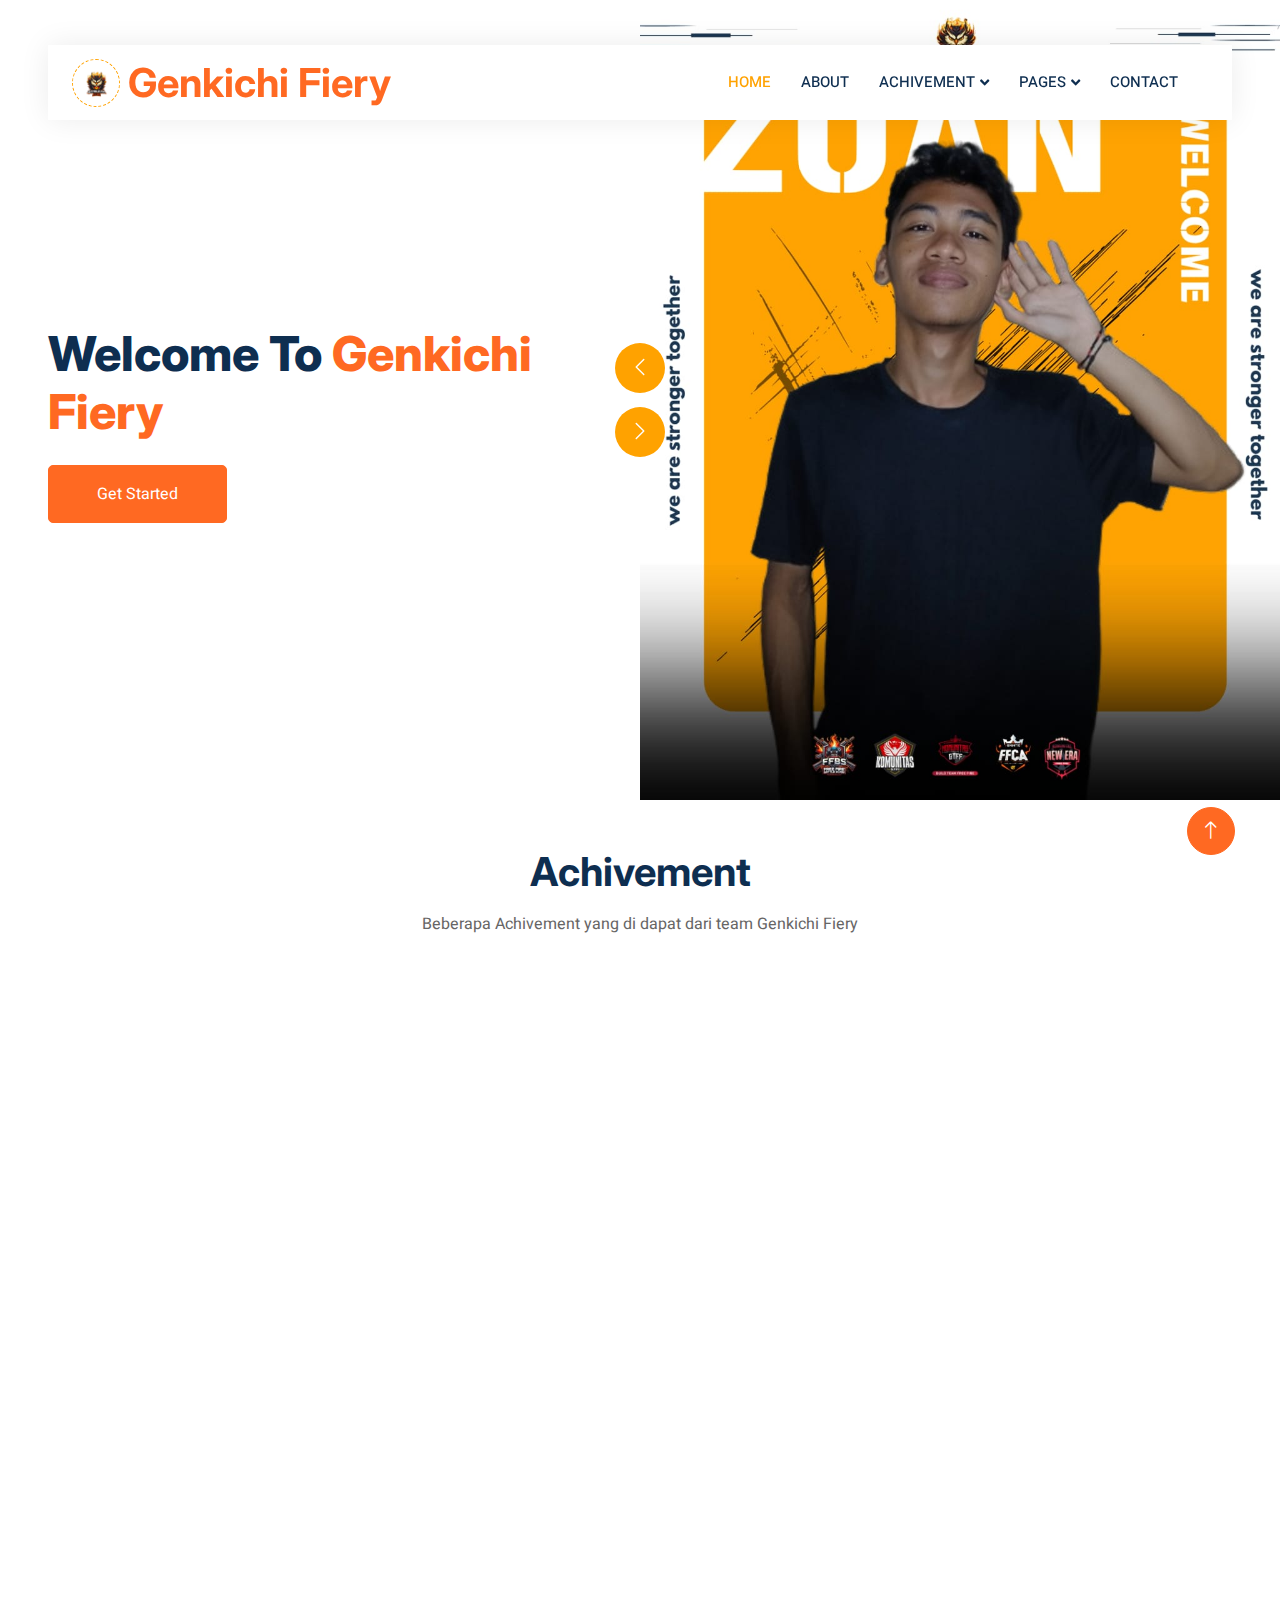
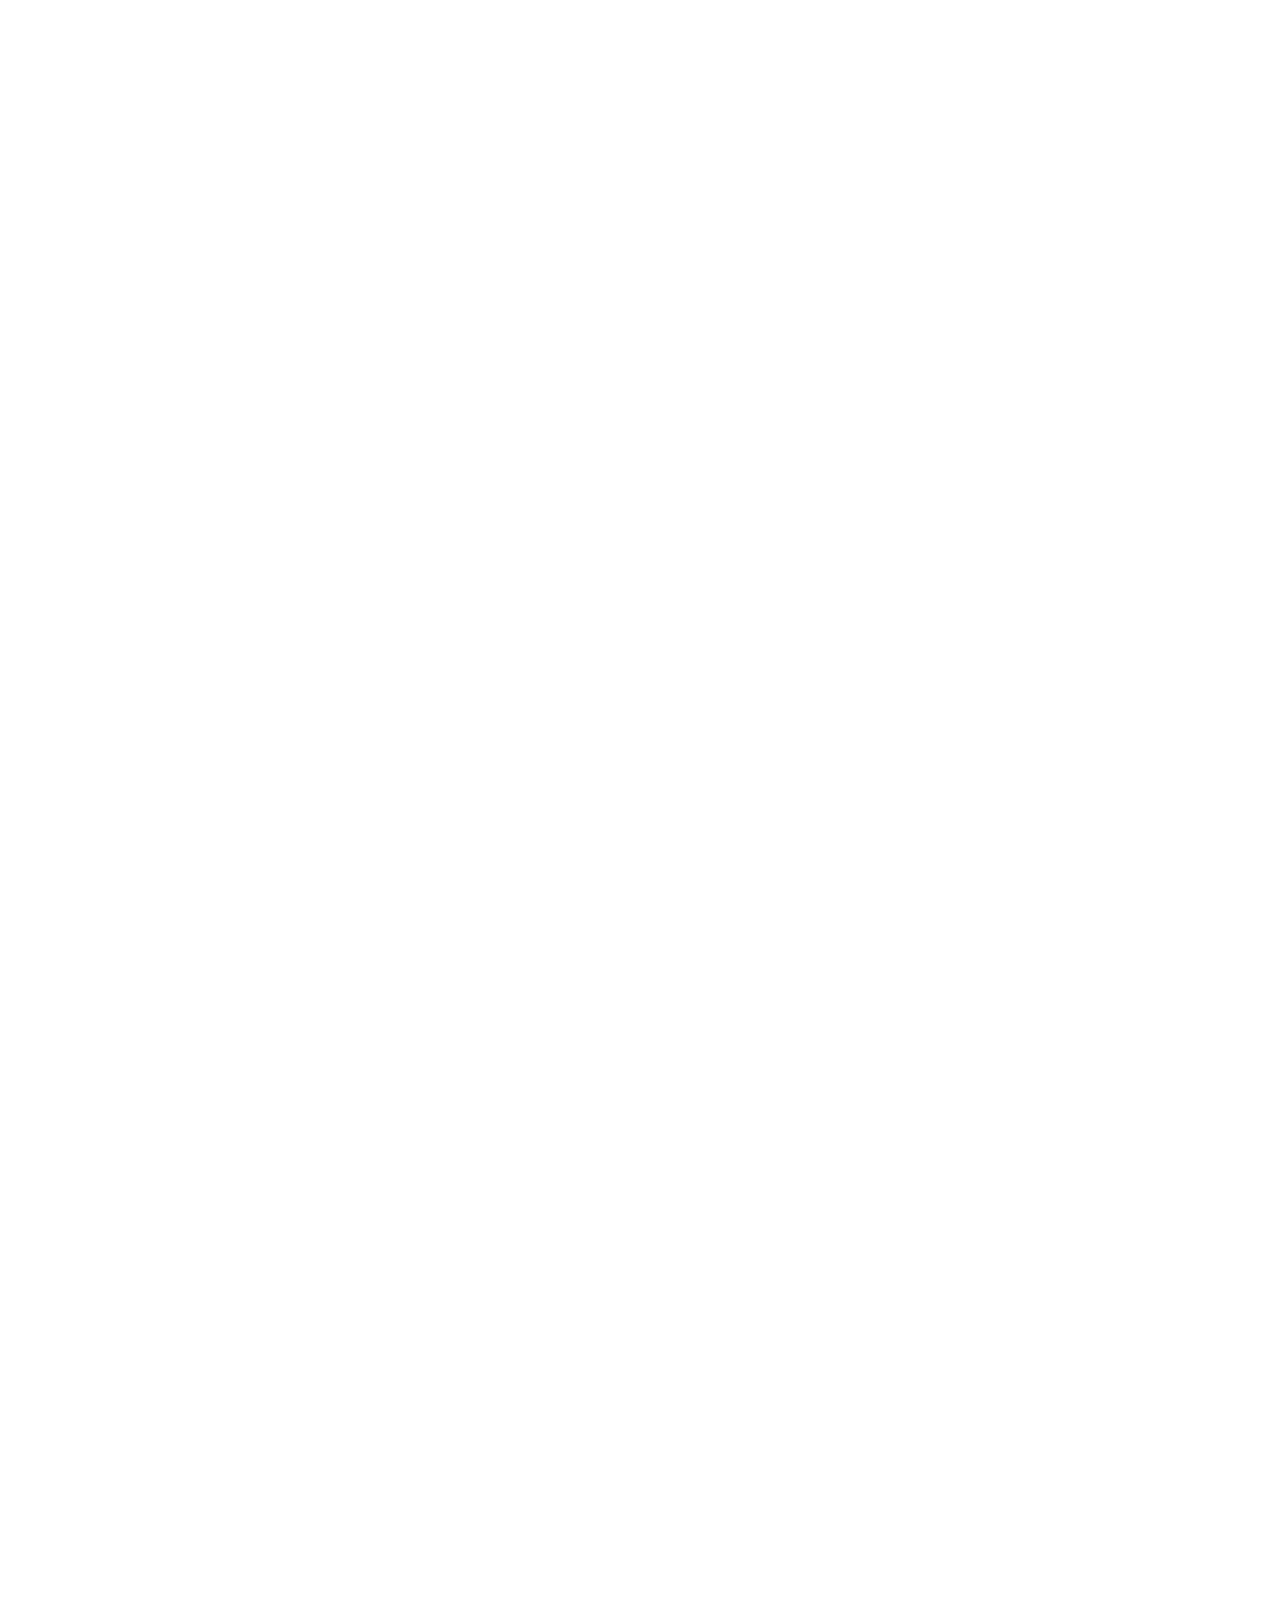
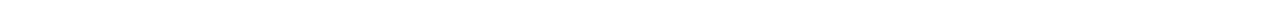
<file: index.html>
<!DOCTYPE html>
<html lang="en">

<head>
    <meta charset="utf-8">
    <title>Genkichi Fiery</title>
    <meta content="width=device-width, initial-scale=1.0" name="viewport">
    <meta content="" name="keywords">
    <meta content="" name="description">

    <!-- Favicon -->
    <link href="img/logo team.png" rel="icon">

    <!-- Google Web Fonts -->
    <link rel="preconnect" href="https://fonts.googleapis.com">
    <link rel="preconnect" href="https://fonts.gstatic.com" crossorigin>
    <link href="https://fonts.googleapis.com/css2?family=Heebo:wght@400;500;600&family=Inter:wght@700;800&display=swap" rel="stylesheet">
    
    <!-- Icon Font Stylesheet -->
    <link href="https://cdnjs.cloudflare.com/ajax/libs/font-awesome/5.10.0/css/all.min.css" rel="stylesheet">
    <link href="https://cdn.jsdelivr.net/npm/bootstrap-icons@1.4.1/font/bootstrap-icons.css" rel="stylesheet">

    <!-- Libraries Stylesheet -->
    <link href="lib/animate/animate.min.css" rel="stylesheet">
    <link href="lib/owlcarousel/assets/owl.carousel.min.css" rel="stylesheet">

    <!-- Customized Bootstrap Stylesheet -->
    <link href="css/bootstrap.min.css" rel="stylesheet">

    <!-- Template Stylesheet -->
    <link href="css/style.css" rel="stylesheet">
</head>

<body>
    <div class="container-xxl bg-white p-0">
        <!-- Spinner Start -->
        <div id="spinner" class="show bg-white position-fixed translate-middle w-100 vh-100 top-50 start-50 d-flex align-items-center justify-content-center">
            <div class="spinner-border text-secondary" style="width: 3rem; height: 3rem;" role="status">
                <span class="sr-only">Loading...</span>
            </div>
        </div>
        <!-- Spinner End -->


        <!-- Navbar Start -->
        <div class="container-fluid nav-bar bg-transparent">
            <nav class="navbar navbar-expand-lg bg-white navbar-light py-0 px-4">
                <a href="index.html" class="navbar-brand d-flex align-items-center text-center">
                    <div class="icon p-2 me-2">
                        <img class="img-fluid" src="img/logo team.png" alt="Icon" style="width: 30px; height: 30px;">
                    </div>
                    <h1 class="m-0 text-secondary">Genkichi Fiery</h1>
                </a>
                <button type="button" class="navbar-toggler" data-bs-toggle="collapse" data-bs-target="#navbarCollapse">
                    <span class="navbar-toggler-icon"></span>
                </button>
                <div class="collapse navbar-collapse" id="navbarCollapse">
                    <div class="navbar-nav ms-auto">
                        <a href="index.html" class="nav-item nav-link active">Home</a>
                        <a href="about.html" class="nav-item nav-link">About</a>
                        <div class="nav-item dropdown">
                            <a href="#" class="nav-link dropdown-toggle" data-bs-toggle="dropdown">Achivement</a>
                            <div class="dropdown-menu rounded-0 m-0">
                                <a href="fast-tour.html" class="dropdown-item">Fast Tour</a>
                                <a href="berfase.html" class="dropdown-item">One day/Berfase</a>
                                <a href="league.html" class="dropdown-item">League</a>
                                <a href="league.html" class="dropdown-item">Scrim</a>
                            </div>
                        </div>
                        <div class="nav-item dropdown">
                            <a href="#" class="nav-link dropdown-toggle" data-bs-toggle="dropdown">Pages</a>
                            <div class="dropdown-menu rounded-0 m-0">
                                <a href="testimonial.html" class="dropdown-item">Testimonial</a>
                                <a href="404.html" class="dropdown-item">404 Error</a>
                            </div>
                        </div>
                        <a href="contact.html" class="nav-item nav-link">Contact</a>
                    </div>
                </div>
            </nav>
        </div>
        <!-- Navbar End -->


        <!-- Header Start -->
        <div class="container-fluid header bg-white p-0">
            <div class="row g-0 align-items-center flex-column-reverse flex-md-row">
                <div class="col-md-6 p-5 mt-lg-5">
                    <h1 class="display-5 animated fadeIn mb-4">Welcome To <span class="text-secondary">Genkichi Fiery</span></h1>
                    <a href="https://www.instagram.com/genkichi_fiery/" class="btn btn-secondary py-3 px-5 me-3 animated fadeIn">Get Started</a>
                </div>
                <div class="col-md-6 animated fadeIn">
                    <div class="owl-carousel header-carousel">
                        <div class="owl-carousel-item">
                            <img class="img-fluid" src="img/Zuan.jpg" alt="">
                        </div>
                        <div class="owl-carousel-item">
                            <img class="img-fluid" src="img/Celia.jpg" alt="">
                        </div>
                        <div class="owl-carousel-item">
                            <img class="img-fluid" src="img/Zann.jpg" alt="">
                        </div>
                        <div class="owl-carousel-item">
                            <img class="img-fluid" src="img/Aeris.jpg" alt="">
                        </div>
                    </div>
                </div>
            </div>
        </div>
        <!-- Header End -->


        <!-- Category Start -->
        <div class="container-xxl py-5">
            <div class="container">
                <div class="text-center mx-auto mb-5 wow fadeInUp" data-wow-delay="0.1s" style="max-width: 600px;">
                    <h1 class="mb-3">Achivement</h1>
                    <p>Beberapa Achivement yang di dapat dari team Genkichi Fiery</p>
                </div>
                <div class="row g-3">
                    <div class="col-lg-3 col-sm-6 wow fadeInUp" data-wow-delay="0.1s">
                        <a class="cat-item d-block bg-light text-center rounded p-3" href="fast-tour.html">
                            <div class="rounded p-4">
                                <div class="icon mb-3">
                                    <img class="img-fluid" src="img/FT.png" alt="Icon">
                                </div>
                                <h6>Fast Tournament</h6>
                                <span> - Achivement</span>
                            </div>
                        </a>
                    </div>
                    <div class="col-lg-3 col-sm-6 wow fadeInUp" data-wow-delay="0.3s">
                        <a class="cat-item d-block bg-light text-center rounded p-3" href="berfase.html">
                            <div class="rounded p-4">
                                <div class="icon mb-3">
                                    <img class="img-fluid" src="img/berfase.png" alt="Icon">
                                </div>
                                <h6>Tournament Berfase</h6>
                                <span>- Achivement</span>
                            </div>
                        </a>
                    </div>
                    <div class="col-lg-3 col-sm-6 wow fadeInUp" data-wow-delay="0.5s">
                        <a class="cat-item d-block bg-light text-center rounded p-3" href="league.html">
                            <div class="rounded p-4">
                                <div class="icon mb-3">
                                    <img class="img-fluid" src="img/league.png" alt="Icon">
                                </div>
                                <h6>Tournament League</h6>
                                <span>- Achivement</span>
                            </div>
                        </a>
                    </div>
                    <div class="col-lg-3 col-sm-6 wow fadeInUp" data-wow-delay="0.7s">
                        <a class="cat-item d-block bg-light text-center rounded p-3" href="scrim.html">
                            <div class="rounded p-4">
                                <div class="icon mb-3">
                                    <img class="img-fluid" src="img/scrim.png" alt="Icon">
                                </div>
                                <h6>Scrim</h6>
                                <span>- Achivement</span>
                            </div>
                        </a>
                    </div>
        <!-- Category End -->


        <!-- About Start -->
        <div class="container-xxl py-5">
            <div class="container">
                <div class="row g-5 align-items-center">
                    <div class="col-lg-6 wow fadeIn" data-wow-delay="0.1s">
                        <div class="about-img position-relative overflow-hidden p-5 pe-0">
                            <img class="img-fluid w-100" src="img/logo team.png">
                        </div>
                    </div>
                    <div class="col-lg-6 wow fadeIn" data-wow-delay="0.5s">
                        <h1 class="mb-4">Apa itu fiery</h1>
                        <p class="mb-4">"Fiery" bisa memiliki beberapa makna yang kuat dan menarik:</p>
                        <p><i class="fa fa-check text-secondary me-3"></i>Semangat Membara 🔥 – Melambangkan gairah, dedikasi, dan motivasi tinggi dalam bertanding.</p>
                        <p><i class="fa fa-check text-secondary me-3"></i>Permainan Agresif ⚔️ – Menunjukkan gaya bermain yang agresif, cepat, dan penuh tekanan terhadap lawan.</p>
                        <p><i class="fa fa-check text-secondary me-3"></i>Energi dan Kekuatan ⚡ – Mewakili tim yang selalu penuh energi, tidak mudah menyerah, dan siap menghadapi tantangan.</p>
                        <p><i class="fa fa-check text-secondary me-3"></i>Karakter Berani dan Dominan 🏆 – Menggambarkan keberanian serta dominasi dalam kompetisi.</p>
                        <a class="btn btn-secondary py-3 px-5 mt-3" href="about.html">Read More</a>
                    </div>
                </div>
            </div>
        </div>
        <!-- About End -->

        
        <!-- Call to Action Start
        <div class="container-xxl py-5">
            <div class="container">
                <div class="bg-light rounded p-3">
                    <div class="bg-white rounded p-4" style="border: 1px dashed rgb(255, 162, 0,)">
                        <div class="row g-5 align-items-center">
                            <div class="col-lg-6 wow fadeIn" data-wow-delay="0.1s">
                                <img class="img-fluid rounded w-100" src="img/profil.png" alt="">
                            </div>
                            <div class="col-lg-6 wow fadeIn" data-wow-delay="0.5s">
                                <div class="mb-4">
                                    <h1 class="mb-3">Manager of Team Genkichi Fiery</h1>
                                    <p>Merupakan manager dari team genkici fiery yang telah lama berada di team in. Jika ada hal yang perlu di bicarakan bisa hubungi nomer dibawah ini.</p>
                                </div>
                                <a href="https://wa.me/+6282339533192" class="btn btn-secondary py-3 px-4 me-2"><i class="fa fa-phone-alt me-2"></i>Make A Call</a>
                                <a href="braveluminaries@gmail.com" class="btn btn-dark py-3 px-4"><i class="fa fa-envelope me-2"></i>Mail</a>
                            </div>
                        </div>
                    </div>
                </div>
            </div>
        </div>
         Call to Action End -->


        <!-- Rooster Start -->
        <div class="container-xxl py-5">
            <div class="container">
                <div class="text-center mx-auto mb-5 wow fadeInUp" data-wow-delay="0.1s" style="max-width: 600px;">
                    <h1 class="mb-3">Rooster Genkichi Fiery</h1>
                    <p>Inilah rooster atau pemain dari team divisi free fire.</p>
                </div>
                <div class="row g-4">
                    <div class="col-lg-3 col-md-6 wow fadeInUp" data-wow-delay="0.1s">
                        <div class="team-item rounded overflow-hidden">
                            <div class="position-relative">
                                <img class="img-fluid" src="img/zuan.png" alt="">
                                <div class="position-absolute start-50 top-100 translate-middle d-flex align-items-center">
                                    <a class="btn btn-square mx-1" href=""><i class="fab fa-facebook-f"></i></a>
                                    <a class="btn btn-square mx-1" href=""><i class="fab fa-twitter"></i></a>
                                    <a class="btn btn-square mx-1" href="https://www.instagram.com/bimape_/"><i class="fa fa-instagram"></i></a>
                                </div>
                            </div>
                            <div class="text-center p-4 mt-3">
                                <h5 class="fw-bold mb-0">Bima</h5>
                                <small>GEN.Zuan</small>
                            </div>
                        </div>
                    </div>
                    <div class="col-lg-3 col-md-6 wow fadeInUp" data-wow-delay="0.3s">
                        <div class="team-item rounded overflow-hidden">
                            <div class="position-relative">
                                <img class="img-fluid" src="img/celia.png" alt="">
                                <div class="position-absolute start-50 top-100 translate-middle d-flex align-items-center">
                                    <a class="btn btn-square mx-1" href=""><i class="fab fa-facebook-f"></i></a>
                                    <a class="btn btn-square mx-1" href=""><i class="fab fa-twitter"></i></a>
                                    <a class="btn btn-square mx-1" href="https://www.instagram.com/33liazsq/"><i class="fab fa-instagram"></i></a>
                                </div>
                            </div>
                            <div class="text-center p-4 mt-3">
                                <h5 class="fw-bold mb-0">Lia</h5>
                                <small>GEN.Celia</small>
                            </div>
                        </div>
                    </div>
                    <div class="col-lg-3 col-md-6 wow fadeInUp" data-wow-delay="0.5s">
                        <div class="team-item rounded overflow-hidden">
                            <div class="position-relative">
                                <img class="img-fluid" src="img/aeris.png" alt="">
                                <div class="position-absolute start-50 top-100 translate-middle d-flex align-items-center">
                                    <a class="btn btn-square mx-1" href=""><i class="fab fa-facebook-f"></i></a>
                                    <a class="btn btn-square mx-1" href=""><i class="fab fa-twitter"></i></a>
                                    <a class="btn btn-square mx-1" href="https://www.instagram.com/ciaammyy/"><i class="fab fa-instagram"></i></a>
                                </div>
                            </div>
                            <div class="text-center p-4 mt-3">
                                <h5 class="fw-bold mb-0">Keysha</h5>
                                <small>GEN.Aeris</small>
                            </div>
                        </div>
                    </div>
                    <div class="col-lg-3 col-md-6 wow fadeInUp" data-wow-delay="0.7s">
                        <div class="team-item rounded overflow-hidden">
                            <div class="position-relative">
                                <img class="img-fluid" src="img/zann1.png" alt="">
                                <div class="position-absolute start-50 top-100 translate-middle d-flex align-items-center">
                                    <a class="btn btn-square mx-1" href=""><i class="fab fa-facebook-f"></i></a>
                                    <a class="btn btn-square mx-1" href=""><i class="fab fa-twitter"></i></a>
                                    <a class="btn btn-square mx-1" href="https://www.instagram.com/mhmmdyzan/"><i class="fab fa-instagram"></i></a>
                                </div>
                            </div>
                            <div class="text-center p-4 mt-3">
                                <h5 class="fw-bold mb-0">Zann</h5>
                                <small>GEN.Zann</small>
                            </div>
                        </div>
                    </div>
                </div>
            </div>
        </div>
        <!-- Team End -->


    <!-- Komentar
        <div class="container-xxl py-5">
            <div class="container">
                <div class="text-center mx-auto mb-5 wow fadeInUp" data-wow-delay="0.1s" style="max-width: 600px;">
                    <h1 class="mb-3">Koemntar</h1>
                    <p></p>
                </div>
                <div class="owl-carousel testimonial-carousel wow fadeInUp" data-wow-delay="0.1s">
                    <div class="testimonial-item bg-light rounded p-3">
                        <div class="bg-white border rounded p-4">
                            <p>Tempor stet labore dolor clita stet diam amet ipsum dolor duo ipsum rebum stet dolor amet diam stet. Est stet ea lorem amet est kasd kasd erat eos</p>
                            <div class="d-flex align-items-center">
                                <img class="img-fluid flex-shrink-0 rounded" src="img/testimonial-1.jpg" style="width: 45px; height: 45px;">
                                <div class="ps-3">
                                    <h6 class="fw-bold mb-1">Client Name</h6>
                                    <small>Profession</small>
                                </div>
                            </div>
                        </div>
                    </div>
                    <div class="testimonial-item bg-light rounded p-3">
                        <div class="bg-white border rounded p-4">
                            <p>Tempor stet labore dolor clita stet diam amet ipsum dolor duo ipsum rebum stet dolor amet diam stet. Est stet ea lorem amet est kasd kasd erat eos</p>
                            <div class="d-flex align-items-center">
                                <img class="img-fluid flex-shrink-0 rounded" src="img/testimonial-2.jpg" style="width: 45px; height: 45px;">
                                <div class="ps-3">
                                    <h6 class="fw-bold mb-1">Client Name</h6>
                                    <small>Profession</small>
                                </div>
                            </div>
                        </div>
                    </div>
                    <div class="testimonial-item bg-light rounded p-3">
                        <div class="bg-white border rounded p-4">
                            <p>Tempor stet labore dolor clita stet diam amet ipsum dolor duo ipsum rebum stet dolor amet diam stet. Est stet ea lorem amet est kasd kasd erat eos</p>
                            <div class="d-flex align-items-center">
                                <img class="img-fluid flex-shrink-0 rounded" src="img/testimonial-3.jpg" style="width: 45px; height: 45px;">
                                <div class="ps-3">
                                    <h6 class="fw-bold mb-1">Client Name</h6>
                                    <small>Profession</small>
                                </div>
                            </div>
                        </div>
                    </div>
                </div>
            </div>
        </div>
    Komentar End -->
        

        <!-- Footer Start -->
        <div class="container-fluid bg-dark text-white-50 footer pt-5 mt-5 wow fadeIn" data-wow-delay="0.1s">
            <div class="container py-5">
                <div class="row g-5">
                    <div class="col-lg-3 col-md-6">
                        <h5 class="text-white mb-4">Hubungi</h5>
                        <p class="mb-2"><i class="fa fa-map-marker-alt me-3"></i>Jl. Lisman, Bojonegoro - Jawa Timur</p>
                        <p class="mb-2"><i class="fa fa-phone-alt me-3"></i>+62 85790435215</p>
                        <p class="mb-2"><i class="fa fa-envelope me-3"></i>genkichifiery@gmail.com</p>
                        <div class="d-flex pt-2">
                            <a class="btn btn-outline-light btn-social" href=""><i class="fab fa-twitter"></i></a>
                            <a class="btn btn-outline-light btn-social" href=""><i class="fab fa-facebook-f"></i></a>
                            <a class="btn btn-outline-light btn-social" href="https://www.youtube.com/@zuann19"><i class="fab fa-youtube"></i></a>
                            <a class="btn btn-outline-light btn-social" href="https://www.instagram.com/genkichi_fiery"><i class="fab fa-instagram"></i></a>
                        </div>
                    </div>
                    <div class="col-lg-3 col-md-6">
                        <h5 class="text-white mb-4">Quick Links</h5>
                        <a class="btn btn-link text-white-50" href="index.html">Home</a>
                        <a class="btn btn-link text-white-50" href="about.html">About Us</a>
                        <a class="btn btn-link text-white-50" href="contact.html">Contact Us</a>
                        <a class="btn btn-link text-white-50" href="404.html">Error</a>
                    </div>
                    <div class="col-lg-3 col-md-6 wow fadeInUp" data-wow-delay="0.7s">
                        <div class="team-item rounded overflow-hidden">
                            <div class="position-relative">
                                <img class="img-fluid" src="img/logo team.png" alt="">
                            </div>
                        </div>
                    </div>
                </div>
            </div>
            <div class="container">
                <div class="copyright">
                    <div class="row">
                        <div class="col-md-6 text-center text-md-start mb-3 mb-md-0">
                            &copy; <a class="border-bottom" href="#">Genkichi Fiery</a>, All Right Reserved. 
							
							<!--/*** This template is free as long as you keep the footer author’s credit link/attribution link/backlink. If you'd like to use the template without the footer author’s credit link/attribution link/backlink, you can purchase the Credit Removal License from "https://htmlcodex.com/credit-removal". Thank you for your support. ***/-->
							Designed By <a class="border-bottom" href="https://htmlcodex.com">HTML Codex</a>
                        </div>
                        <div class="col-md-6 text-center text-md-end">
                            <div class="footer-menu">
                                <a href="index.html">Home</a>
                                <a href="">Cookies</a>
                                <a href="">Help</a>
                                <a href="">FQAs</a>
                            </div>
                        </div>
                    </div>
                </div>
            </div>
        </div>
        <!-- Footer End -->


        <!-- Back to Top -->
        <a href="#" class="btn btn-lg btn-secondary btn-lg-square back-to-top"><i class="bi bi-arrow-up"></i></a>
    </div>

    <!-- JavaScript Libraries -->
    <script src="https://code.jquery.com/jquery-3.4.1.min.js"></script>
    <script src="https://cdn.jsdelivr.net/npm/bootstrap@5.0.0/dist/js/bootstrap.bundle.min.js"></script>
    <script src="lib/wow/wow.min.js"></script>
    <script src="lib/easing/easing.min.js"></script>
    <script src="lib/waypoints/waypoints.min.js"></script>
    <script src="lib/owlcarousel/owl.carousel.min.js"></script>

    <!-- Template Javascript -->
    <script src="js/main.js"></script>
</body>

</html>
</file>
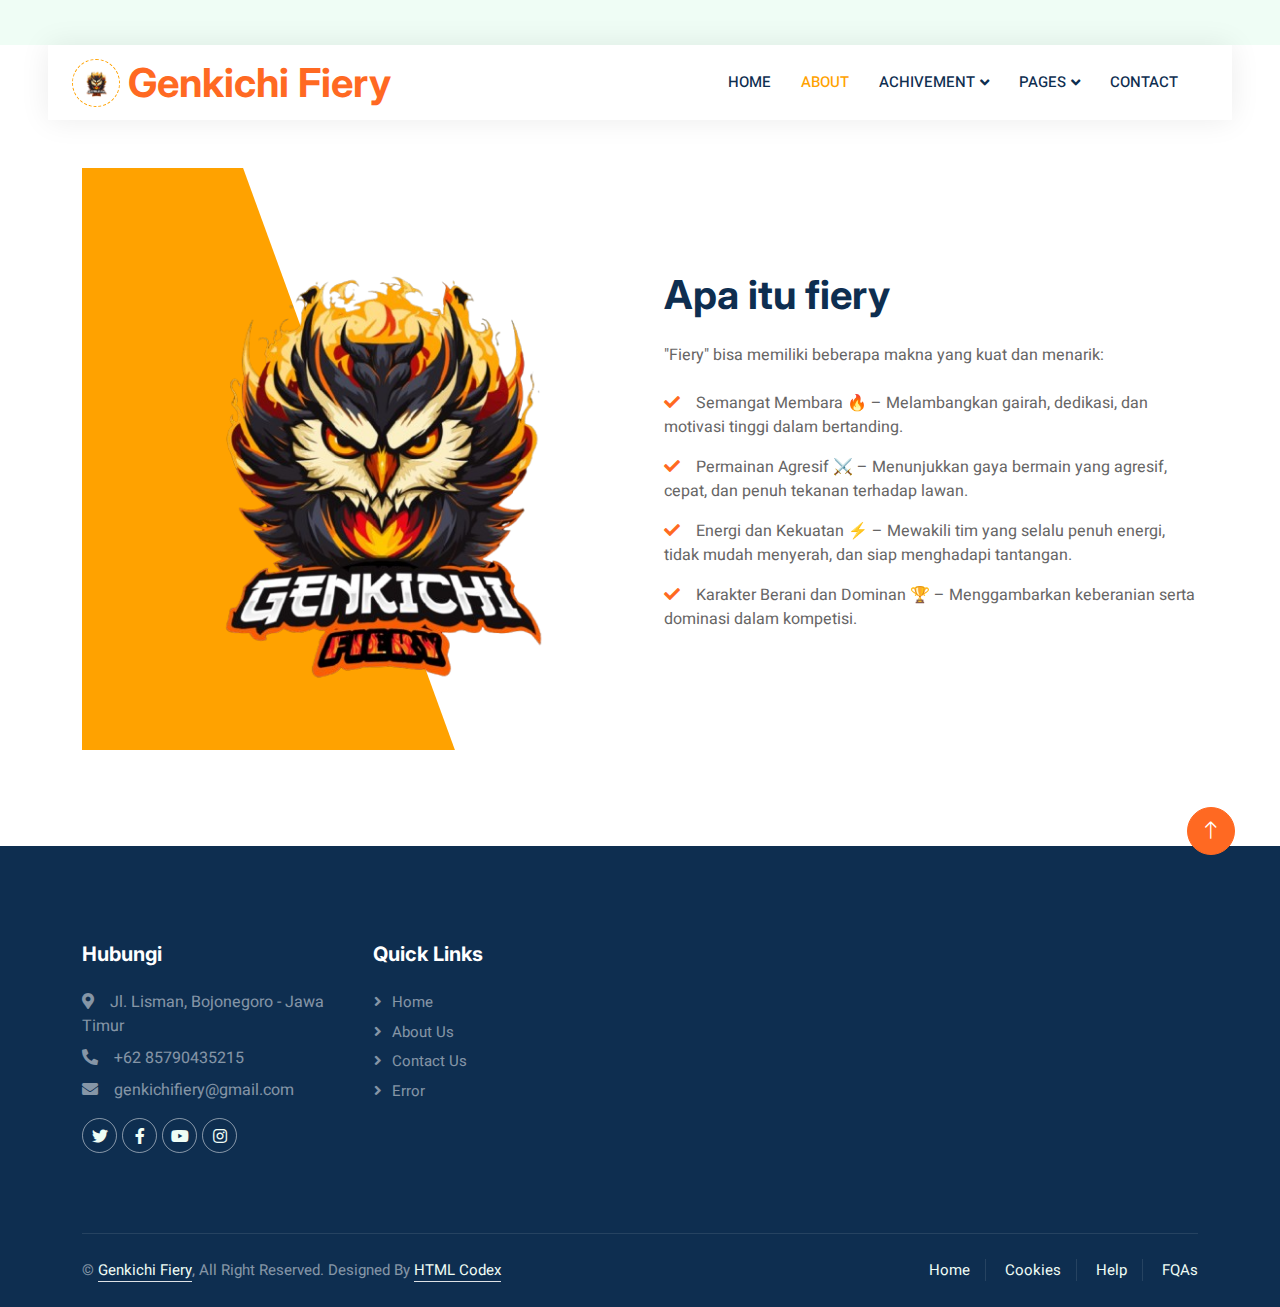
<file: about.html>
<!DOCTYPE html>
<html lang="en">

<head>
    <meta charset="utf-8">
    <title>Genkichi Fiery</title>
    <meta content="width=device-width, initial-scale=1.0" name="viewport">
    <meta content="" name="keywords">
    <meta content="" name="description">

    <!-- Favicon -->
    <link href="img/logo team.png" rel="icon">

    <!-- Google Web Fonts -->
    <link rel="preconnect" href="https://fonts.googleapis.com">
    <link rel="preconnect" href="https://fonts.gstatic.com" crossorigin>
    <link href="https://fonts.googleapis.com/css2?family=Heebo:wght@400;500;600&family=Inter:wght@700;800&display=swap" rel="stylesheet">
    
    <!-- Icon Font Stylesheet -->
    <link href="https://cdnjs.cloudflare.com/ajax/libs/font-awesome/5.10.0/css/all.min.css" rel="stylesheet">
    <link href="https://cdn.jsdelivr.net/npm/bootstrap-icons@1.4.1/font/bootstrap-icons.css" rel="stylesheet">

    <!-- Libraries Stylesheet -->
    <link href="lib/animate/animate.min.css" rel="stylesheet">
    <link href="lib/owlcarousel/assets/owl.carousel.min.css" rel="stylesheet">

    <!-- Customized Bootstrap Stylesheet -->
    <link href="css/bootstrap.min.css" rel="stylesheet">

    <!-- Template Stylesheet -->
    <link href="css/style.css" rel="stylesheet">
</head>

<body>
    <div class="container-xxl bg-white p-0">
        <!-- Spinner Start -->
        <div id="spinner" class="show bg-white position-fixed translate-middle w-100 vh-100 top-50 start-50 d-flex align-items-center justify-content-center">
            <div class="spinner-border text-secondary" style="width: 3rem; height: 3rem;" role="status">
                <span class="sr-only">Loading...</span>
            </div>
        </div>
        <!-- Spinner End -->


        <!-- Navbar Start -->
        <div class="container-fluid nav-bar bg-transparent">
            <nav class="navbar navbar-expand-lg bg-white navbar-light py-0 px-4">
                <a href="index.html" class="navbar-brand d-flex align-items-center text-center">
                    <div class="icon p-2 me-2">
                        <img class="img-fluid" src="img/logo team.png" alt="Icon" style="width: 30px; height: 30px;">
                    </div>
                    <h1 class="m-0 text-secondary">Genkichi Fiery</h1>
                </a>
                <button type="button" class="navbar-toggler" data-bs-toggle="collapse" data-bs-target="#navbarCollapse">
                    <span class="navbar-toggler-icon"></span>
                </button>
                <div class="collapse navbar-collapse" id="navbarCollapse">
                    <div class="navbar-nav ms-auto">
                        <a href="index.html" class="nav-item nav-link">Home</a>
                        <a href="about.html" class="nav-item nav-link active">About</a>
                        <div class="nav-item dropdown">
                            <a href="#" class="nav-link dropdown-toggle" data-bs-toggle="dropdown">Achivement</a>
                            <div class="dropdown-menu rounded-0 m-0">
                                <a href="fast-tour.html" class="dropdown-item">Fast Tour</a>
                                <a href="berfase.html" class="dropdown-item">One day/Berfase</a>
                                <a href="league.html" class="dropdown-item">League</a>
                                <a href="league.html" class="dropdown-item">Scrim</a>
                            </div>
                        </div>
                        <div class="nav-item dropdown">
                            <a href="#" class="nav-link dropdown-toggle" data-bs-toggle="dropdown">Pages</a>
                            <div class="dropdown-menu rounded-0 m-0">
                                <a href="404.html" class="dropdown-item">404 Error</a>
                            </div>
                        </div>
                        <a href="contact.html" class="nav-item nav-link">Contact</a>
                    </div>
                </div>
            </nav>
        </div>
        <!-- Navbar End -->

        <!-- About Start -->
        <div class="container-xxl py-5">
            <div class="container">
                <div class="row g-5 align-items-center">
                    <div class="col-lg-6 wow fadeIn" data-wow-delay="0.1s">
                        <div class="about-img position-relative overflow-hidden p-5 pe-0">
                            <img class="img-fluid w-100" src="img/logo team.png">
                        </div>
                    </div>
                    <div class="col-lg-6 wow fadeIn" data-wow-delay="0.5s">
                        <h1 class="mb-4">Apa itu fiery</h1>
                        <p class="mb-4">"Fiery" bisa memiliki beberapa makna yang kuat dan menarik:</p>
                        <p><i class="fa fa-check text-secondary me-3"></i>Semangat Membara 🔥 – Melambangkan gairah, dedikasi, dan motivasi tinggi dalam bertanding.</p>
                        <p><i class="fa fa-check text-secondary me-3"></i>Permainan Agresif ⚔️ – Menunjukkan gaya bermain yang agresif, cepat, dan penuh tekanan terhadap lawan.</p>
                        <p><i class="fa fa-check text-secondary me-3"></i>Energi dan Kekuatan ⚡ – Mewakili tim yang selalu penuh energi, tidak mudah menyerah, dan siap menghadapi tantangan.</p>
                        <p><i class="fa fa-check text-secondary me-3"></i>Karakter Berani dan Dominan 🏆 – Menggambarkan keberanian serta dominasi dalam kompetisi.</p>
                    </div>
                </div>
            </div>
        </div>
        <!-- About End -->
        
 <!-- Footer Start -->
 <div class="container-fluid bg-dark text-white-50 footer pt-5 mt-5 wow fadeIn" data-wow-delay="0.1s">
    <div class="container py-5">
        <div class="row g-5">
            <div class="col-lg-3 col-md-6">
                <h5 class="text-white mb-4">Hubungi</h5>
                <p class="mb-2"><i class="fa fa-map-marker-alt me-3"></i>Jl. Lisman, Bojonegoro - Jawa Timur</p>
                <p class="mb-2"><i class="fa fa-phone-alt me-3"></i>+62 85790435215</p>
                <p class="mb-2"><i class="fa fa-envelope me-3"></i>genkichifiery@gmail.com</p>
                <div class="d-flex pt-2">
                    <a class="btn btn-outline-light btn-social" href=""><i class="fab fa-twitter"></i></a>
                    <a class="btn btn-outline-light btn-social" href=""><i class="fab fa-facebook-f"></i></a>
                    <a class="btn btn-outline-light btn-social" href="https://www.youtube.com/@zuann19"><i class="fab fa-youtube"></i></a>
                    <a class="btn btn-outline-light btn-social" href="https://www.instagram.com/genkichi_fiery"><i class="fab fa-instagram"></i></a>
                </div>
            </div>
            <div class="col-lg-3 col-md-6">
                <h5 class="text-white mb-4">Quick Links</h5>
                <a class="btn btn-link text-white-50" href="index.html">Home</a>
                <a class="btn btn-link text-white-50" href="about.html">About Us</a>
                <a class="btn btn-link text-white-50" href="contact.html">Contact Us</a>
                <a class="btn btn-link text-white-50" href="404.html">Error</a>
            </div>
            <div class="col-lg-3 col-md-6 wow fadeInUp" data-wow-delay="0.7s">
                <div class="team-item rounded overflow-hidden">
                    <div class="position-relative">
                        <img class="img-fluid" src="img/logo team.png" alt="">
                    </div>
                </div>
            </div>
        </div>
    </div>
    <div class="container">
        <div class="copyright">
            <div class="row">
                <div class="col-md-6 text-center text-md-start mb-3 mb-md-0">
                    &copy; <a class="border-bottom" href="#">Genkichi Fiery</a>, All Right Reserved. 
                    
                    <!--/*** This template is free as long as you keep the footer author’s credit link/attribution link/backlink. If you'd like to use the template without the footer author’s credit link/attribution link/backlink, you can purchase the Credit Removal License from "https://htmlcodex.com/credit-removal". Thank you for your support. ***/-->
                    Designed By <a class="border-bottom" href="https://htmlcodex.com">HTML Codex</a>
                </div>
                <div class="col-md-6 text-center text-md-end">
                    <div class="footer-menu">
                        <a href="index.html">Home</a>
                        <a href="">Cookies</a>
                        <a href="">Help</a>
                        <a href="">FQAs</a>
                    </div>
                </div>
            </div>
        </div>
    </div>
</div>
<!-- Footer End -->


<!-- Back to Top -->
<a href="#" class="btn btn-lg btn-secondary btn-lg-square back-to-top"><i class="bi bi-arrow-up"></i></a>
</div>
       
    <!-- JavaScript Libraries -->
    <script src="https://code.jquery.com/jquery-3.4.1.min.js"></script>
    <script src="https://cdn.jsdelivr.net/npm/bootstrap@5.0.0/dist/js/bootstrap.bundle.min.js"></script>
    <script src="lib/wow/wow.min.js"></script>
    <script src="lib/easing/easing.min.js"></script>
    <script src="lib/waypoints/waypoints.min.js"></script>
    <script src="lib/owlcarousel/owl.carousel.min.js"></script>

    <!-- Template Javascript -->
    <script src="js/main.js"></script>
</body>

</html>
</file>
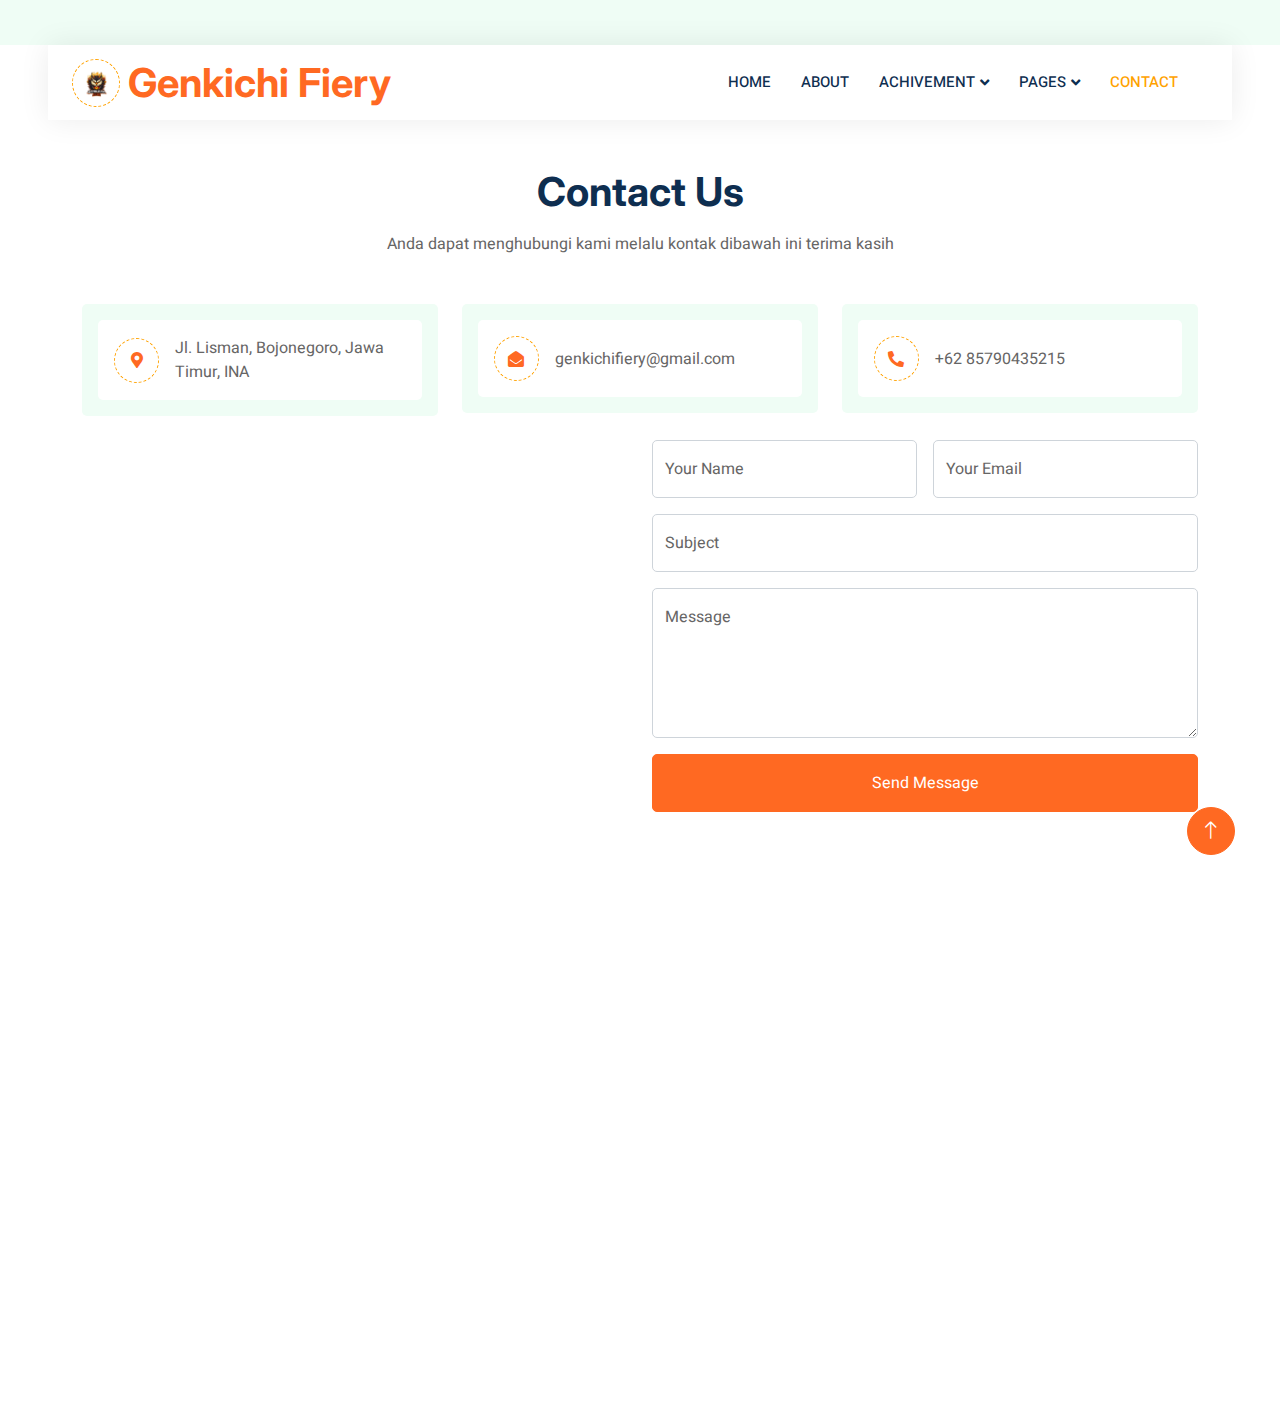
<file: contact.html>
<!DOCTYPE html>
<html lang="en">

<head>
    <meta charset="utf-8">
    <title>Genkichi Fiery</title>
    <meta content="width=device-width, initial-scale=1.0" name="viewport">
    <meta content="" name="keywords">
    <meta content="" name="description">

    <!-- Favicon -->
    <link href="img/logo team.png" rel="icon">

    <!-- Google Web Fonts -->
    <link rel="preconnect" href="https://fonts.googleapis.com">
    <link rel="preconnect" href="https://fonts.gstatic.com" crossorigin>
    <link href="https://fonts.googleapis.com/css2?family=Heebo:wght@400;500;600&family=Inter:wght@700;800&display=swap" rel="stylesheet">
    
    <!-- Icon Font Stylesheet -->
    <link href="https://cdnjs.cloudflare.com/ajax/libs/font-awesome/5.10.0/css/all.min.css" rel="stylesheet">
    <link href="https://cdn.jsdelivr.net/npm/bootstrap-icons@1.4.1/font/bootstrap-icons.css" rel="stylesheet">

    <!-- Libraries Stylesheet -->
    <link href="lib/animate/animate.min.css" rel="stylesheet">
    <link href="lib/owlcarousel/assets/owl.carousel.min.css" rel="stylesheet">

    <!-- Customized Bootstrap Stylesheet -->
    <link href="css/bootstrap.min.css" rel="stylesheet">

    <!-- Template Stylesheet -->
    <link href="css/style.css" rel="stylesheet">
</head>

<body>
    <div class="container-xxl bg-white p-0">
        <!-- Spinner Start -->
        <div id="spinner" class="show bg-white position-fixed translate-middle w-100 vh-100 top-50 start-50 d-flex align-items-center justify-content-center">
            <div class="spinner-border text-secondary" style="width: 3rem; height: 3rem;" role="status">
                <span class="sr-only">Loading...</span>
            </div>
        </div>
        <!-- Spinner End -->


        <!-- Navbar Start -->
        <div class="container-fluid nav-bar bg-transparent">
            <nav class="navbar navbar-expand-lg bg-white navbar-light py-0 px-4">
                <a href="index.html" class="navbar-brand d-flex align-items-center text-center">
                    <div class="icon p-2 me-2">
                        <img class="img-fluid" src="img/logo team.png" alt="Icon" style="width: 30px; height: 30px;">
                    </div>
                    <h1 class="m-0 text-secondary">Genkichi Fiery</h1>
                </a>
                <button type="button" class="navbar-toggler" data-bs-toggle="collapse" data-bs-target="#navbarCollapse">
                    <span class="navbar-toggler-icon"></span>
                </button>
                <div class="collapse navbar-collapse" id="navbarCollapse">
                    <div class="navbar-nav ms-auto">
                        <a href="index.html" class="nav-item nav-link">Home</a>
                        <a href="about.html" class="nav-item nav-link">About</a>
                        <div class="nav-item dropdown">
                            <a href="#" class="nav-link dropdown-toggle" data-bs-toggle="dropdown">Achivement</a>
                            <div class="dropdown-menu rounded-0 m-0">
                                <a href="fast-tour.html" class="dropdown-item">Fast Tour</a>
                                <a href="berfase.html" class="dropdown-item">One day/Berfase</a>
                                <a href="league.html" class="dropdown-item">League</a>
                                <a href="league.html" class="dropdown-item">Scrim</a>
                            </div>
                        </div>
                        <div class="nav-item dropdown">
                            <a href="#" class="nav-link dropdown-toggle" data-bs-toggle="dropdown">Pages</a>
                            <div class="dropdown-menu rounded-0 m-0">
                                <a href="testimonial.html" class="dropdown-item">Testimonial</a>
                                <a href="404.html" class="dropdown-item">404 Error</a>
                            </div>
                        </div>
                        <a href="contact.html" class="nav-item nav-link active">Contact</a>
                    </div>
                </div>
            </nav>
        </div>
        <!-- Navbar End -->


        <!-- Contact Start -->
        <div class="container-xxl py-5">
            <div class="container">
                <div class="text-center mx-auto mb-5 wow fadeInUp" data-wow-delay="0.1s" style="max-width: 600px;">
                    <h1 class="mb-3">Contact Us</h1>
                    <p>Anda dapat menghubungi kami melalu kontak dibawah ini terima kasih</p>
                </div>
                <div class="row g-4">
                    <div class="col-12">
                        <div class="row gy-4">
                            <div class="col-md-6 col-lg-4 wow fadeIn" data-wow-delay="0.1s">
                                <div class="bg-light rounded p-3">
                                    <div class="d-flex align-items-center bg-white rounded p-3" style="border: 1px dashed rgb()">
                                        <div class="icon me-3" style="width: 45px; height: 45px;">
                                            <i class="fa fa-map-marker-alt text-secondary"></i>
                                        </div>
                                        <span>Jl. Lisman, Bojonegoro, Jawa Timur, INA</span>
                                    </div>
                                </div>
                            </div>
                            <div class="col-md-6 col-lg-4 wow fadeIn" data-wow-delay="0.3s">
                                <div class="bg-light rounded p-3">
                                    <div class="d-flex align-items-center bg-white rounded p-3" style="border: 1px dashed rgb(255, 162, 0,)">
                                        <div class="icon me-3" style="width: 45px; height: 45px;">
                                            <i class="fa fa-envelope-open text-secondary"></i>
                                        </div>
                                        <span>genkichifiery@gmail.com</span>
                                    </div>
                                </div>
                            </div>
                            <div class="col-md-6 col-lg-4 wow fadeIn" data-wow-delay="0.5s">
                                <div class="bg-light rounded p-3">
                                    <div class="d-flex align-items-center bg-white rounded p-3" style="border: 1px dashed rgb(255, 162, 0,)">
                                        <div class="icon me-3" style="width: 45px; height: 45px;">
                                            <i class="fa fa-phone-alt text-secondary"></i>
                                        </div>
                                        <span>+62 85790435215</span>
                                    </div>
                                </div>
                            </div>
                        </div>
                    </div>
                    <div class="col-md-6 wow fadeInUp" data-wow-delay="0.1s">
                        <iframe class="position-relative rounded w-100 h-100"
                            src="https://www.google.com/maps/embed?pb=!1m18!1m12!1m3!1d3001156.4288297426!2d-78.01371936852176!3d42.72876761954724!2m3!1f0!2f0!3f0!3m2!1i1024!2i768!4f13.1!3m3!1m2!1s0x4ccc4bf0f123a5a9%3A0xddcfc6c1de189567!2sNew%20York%2C%20USA!5e0!3m2!1sen!2sbd!4v1603794290143!5m2!1sen!2sbd"
                            frameborder="0" style="min-height: 400px; border:0;" allowfullscreen="" aria-hidden="false"
                            tabindex="0"></iframe>
                    </div>
                    <div class="col-md-6">
                        <div class="wow fadeInUp" data-wow-delay="0.5s">
                            <form>
                                <div class="row g-3">
                                    <div class="col-md-6">
                                        <div class="form-floating">
                                            <input type="text" class="form-control" id="name" placeholder="Your Name">
                                            <label for="name">Your Name</label>
                                        </div>
                                    </div>
                                    <div class="col-md-6">
                                        <div class="form-floating">
                                            <input type="email" class="form-control" id="email" placeholder="Your Email">
                                            <label for="email">Your Email</label>
                                        </div>
                                    </div>
                                    <div class="col-12">
                                        <div class="form-floating">
                                            <input type="text" class="form-control" id="subject" placeholder="Subject">
                                            <label for="subject">Subject</label>
                                        </div>
                                    </div>
                                    <div class="col-12">
                                        <div class="form-floating">
                                            <textarea class="form-control" placeholder="Leave a message here" id="message" style="height: 150px"></textarea>
                                            <label for="message">Message</label>
                                        </div>
                                    </div>
                                    <div class="col-12">
                                        <button class="btn btn-secondary w-100 py-3" type="submit">Send Message</button>
                                    </div>
                                </div>
                            </form>
                        </div>
                    </div>
                </div>
            </div>
        </div>
        <!-- Contact End -->


        <!-- Footer Start -->
        <div class="container-fluid bg-dark text-white-50 footer pt-5 mt-5 wow fadeIn" data-wow-delay="0.1s">
            <div class="container py-5">
                <div class="row g-5">
                    <div class="col-lg-3 col-md-6">
                        <h5 class="text-white mb-4">Hubungi</h5>
                        <p class="mb-2"><i class="fa fa-map-marker-alt me-3"></i>Jl. Lisman, Bojonegoro - Jawa Timur</p>
                        <p class="mb-2"><i class="fa fa-phone-alt me-3"></i>+62 85790435215</p>
                        <p class="mb-2"><i class="fa fa-envelope me-3"></i>genkichifiery@gmail.com</p>
                        <div class="d-flex pt-2">
                            <a class="btn btn-outline-light btn-social" href=""><i class="fab fa-twitter"></i></a>
                            <a class="btn btn-outline-light btn-social" href=""><i class="fab fa-facebook-f"></i></a>
                            <a class="btn btn-outline-light btn-social" href="https://www.youtube.com/@zuann19"><i class="fab fa-youtube"></i></a>
                            <a class="btn btn-outline-light btn-social" href="https://www.instagram.com/genkichi_fiery"><i class="fab fa-instagram"></i></a>
                        </div>
                    </div>
                    <div class="col-lg-3 col-md-6">
                        <h5 class="text-white mb-4">Quick Links</h5>
                        <a class="btn btn-link text-white-50" href="index.html">Home</a>
                        <a class="btn btn-link text-white-50" href="about.html">About Us</a>
                        <a class="btn btn-link text-white-50" href="contact.html">Contact Us</a>
                        <a class="btn btn-link text-white-50" href="404.html">Error</a>
                    </div>
                    <div class="col-lg-3 col-md-6 wow fadeInUp" data-wow-delay="0.7s">
                        <div class="team-item rounded overflow-hidden">
                            <div class="position-relative">
                                <img class="img-fluid" src="img/logo team.png" alt="">
                            </div>
                        </div>
                    </div>
                </div>
            </div>
            <div class="container">
                <div class="copyright">
                    <div class="row">
                        <div class="col-md-6 text-center text-md-start mb-3 mb-md-0">
                            &copy; <a class="border-bottom" href="#">Genkichi Fiery</a>, All Right Reserved. 
							
							<!--/*** This template is free as long as you keep the footer author’s credit link/attribution link/backlink. If you'd like to use the template without the footer author’s credit link/attribution link/backlink, you can purchase the Credit Removal License from "https://htmlcodex.com/credit-removal". Thank you for your support. ***/-->
							Designed By <a class="border-bottom" href="https://htmlcodex.com">HTML Codex</a>
                        </div>
                        <div class="col-md-6 text-center text-md-end">
                            <div class="footer-menu">
                                <a href="index.html">Home</a>
                                <a href="">Cookies</a>
                                <a href="">Help</a>
                                <a href="">FQAs</a>
                            </div>
                        </div>
                    </div>
                </div>
            </div>
        </div>
        <!-- Footer End -->


        <!-- Back to Top -->
        <a href="#" class="btn btn-lg btn-secondary btn-lg-square back-to-top"><i class="bi bi-arrow-up"></i></a>
    </div>

    <!-- JavaScript Libraries -->
    <script src="https://code.jquery.com/jquery-3.4.1.min.js"></script>
    <script src="https://cdn.jsdelivr.net/npm/bootstrap@5.0.0/dist/js/bootstrap.bundle.min.js"></script>
    <script src="lib/wow/wow.min.js"></script>
    <script src="lib/easing/easing.min.js"></script>
    <script src="lib/waypoints/waypoints.min.js"></script>
    <script src="lib/owlcarousel/owl.carousel.min.js"></script>

    <!-- Template Javascript -->
    <script src="js/main.js"></script>
</body>

</html>
</file>
<file: css/style.css>
/********** Template CSS **********/
:root {
    --primary: #ffa200;
    --secondary: #FFA200;
    --light: #EFFDF5;
    --dark: #0E2E50;
}

.back-to-top {
    position: fixed;
    display: none;
    right: 45px;
    bottom: 45px;
    z-index: 99;
}


/*** Spinner ***/
#spinner {
    opacity: 0;
    visibility: hidden;
    transition: opacity .5s ease-out, visibility 0s linear .5s;
    z-index: 99999;
}

#spinner.show {
    transition: opacity .5s ease-out, visibility 0s linear 0s;
    visibility: visible;
    opacity: 1;
}


/*** Button ***/
.btn {
    transition: .5s;
}

.btn.btn-primary,
.btn.btn-secondary {
    color: #FFFFFF;
}

.btn-square {
    width: 38px;
    height: 38px;
}

.btn-sm-square {
    width: 32px;
    height: 32px;
}

.btn-lg-square {
    width: 48px;
    height: 48px;
}

.btn-square,
.btn-sm-square,
.btn-lg-square {
    padding: 0;
    display: flex;
    align-items: center;
    justify-content: center;
    font-weight: normal;
    border-radius: 50px;
}


/*** Navbar ***/
.nav-bar {
    position: relative;
    margin-top: 45px;
    padding: 0 3rem;
    transition: .5s;
    z-index: 9999;
}

.nav-bar.sticky-top {
    position: sticky;
    padding: 0;
    z-index: 9999;
}

.navbar {
    box-shadow: 0 0 30px rgba(0, 0, 0, .08);
}

.navbar .dropdown-toggle::after {
    border: none;
    content: "\f107";
    font-family: "Font Awesome 5 Free";
    font-weight: 900;
    vertical-align: middle;
    margin-left: 5px;
    transition: .5s;
}

.navbar .dropdown-toggle[aria-expanded=true]::after {
    transform: rotate(-180deg);
}

.navbar-light .navbar-nav .nav-link {
    margin-right: 30px;
    padding: 25px 0;
    color: #FFFFFF;
    font-size: 15px;
    text-transform: uppercase;
    outline: none;
}

.navbar-light .navbar-nav .nav-link:hover,
.navbar-light .navbar-nav .nav-link.active {
    color: var(--secondary);
}

@media (max-width: 991.98px) {
    .nav-bar {
        margin: 0;
        padding: 0;
    }

    .navbar-light .navbar-nav .nav-link  {
        margin-right: 0;
        padding: 10px 0;
    }

    .navbar-light .navbar-nav {
        border-top: 1px solid #EEEEEE;
    }
}

.navbar-light .navbar-brand {
    height: 75px;
}

.navbar-light .navbar-nav .nav-link {
    color: var(--dark);
    font-weight: 500;
}

@media (min-width: 992px) {
    .navbar .nav-item .dropdown-menu {
        display: block;
        top: 100%;
        margin-top: 0;
        transform: rotateX(-75deg);
        transform-origin: 0% 0%;
        opacity: 0;
        visibility: hidden;
        transition: .5s;
        
    }

    .navbar .nav-item:hover .dropdown-menu {
        transform: rotateX(0deg);
        visibility: visible;
        transition: .5s;
        opacity: 1;
    }
}


/*** Header ***/
@media (min-width: 992px) {
    .header {
        margin-top: -120px;
    }
}

.header-carousel .owl-nav {
    position: absolute;
    top: 50%;
    left: -25px;
    transform: translateY(-50%);
    display: flex;
    flex-direction: column;
}

.header-carousel .owl-nav .owl-prev,
.header-carousel .owl-nav .owl-next {
    margin: 7px 0;
    width: 50px;
    height: 50px;
    display: flex;
    align-items: center;
    justify-content: center;
    color: #FFFFFF;
    background: var(--secondary);
    border-radius: 40px;
    font-size: 20px;
    transition: .5s;
}

.header-carousel .owl-nav .owl-prev:hover,
.header-carousel .owl-nav .owl-next:hover {
    background: var(--dark);
}

@media (max-width: 768px) {
    .header-carousel .owl-nav {
        left: 25px;
    }
}

.breadcrumb-item + .breadcrumb-item::before {
    color: #DDDDDD;
}


/*** Icon ***/
.icon {
    padding: 16px;
    display: inline-flex;
    align-items: center;
    justify-content: center;
    background: #FFFFFF !important;
    border-radius: 50px;
    border: 1px dashed var(--secondary) !important;
}


/*** About ***/
.about-img img {
    position: relative;
    z-index: 2;
}

.about-img::before {
    position: absolute;
    content: "";
    top: 0;
    left: -50%;
    width: 100%;
    height: 100%;
    background: var(--secondary);
    transform: skew(20deg);
    z-index: 1;
}


/*** Category ***/
.cat-item div {
    background: #FFFFFF;
    border: 1px dashed var(--primary);
    transition: .5s;
}

.cat-item:hover div {
    background: var(--secondary);
    border-color: transparent;
}

.cat-item div * {
    transition: .5s;
}

.cat-item:hover div * {
    color: #FFFFFF !important;
}


/*** Property List ***/
.nav-pills .nav-item .btn {
    color: var(--dark);
}

.nav-pills .nav-item .btn:hover,
.nav-pills .nav-item .btn.active {
    color: #FFFFFF;
}

.property-item {
    box-shadow: 0 0 30px rgba(0, 0, 0, .08);
}

.property-item img {
    transition: .5s;
}

.property-item:hover img {
    transform: scale(1.1);
}

.property-item .border-top {
    border-top: 1px dashed rgb(255, 162, 0) !important;
}

.property-item .border-end {
    border-right: 1px dashed rgb(255, 162, 0) !important;
}


/*** Team ***/
.team-item {
    box-shadow: 0 0 30px rgba(0, 0, 0, .08);
    transition: .5s;
}

.team-item .btn {
    color: var(--secondary);
    background: #FFFFFF;
    box-shadow: 0 0 30px rgba(0, 0, 0, .15);
}

.team-item .btn:hover {
    color: #FFFFFF;
    background: var(--secondary);
}

.team-item:hover {
    border-color: var(--secondary) !important;
}

.team-item:hover .bg-primary {
    background: var(--secondary) !important;
}

.team-item:hover .bg-primary i {
    color: var(--secondary) !important;
}


/*** Testimonial ***/
.testimonial-carousel {
    padding-left: 1.5rem;
    padding-right: 1.5rem;
}

@media (min-width: 576px) {
    .testimonial-carousel {
        padding-left: 4rem;
        padding-right: 4rem;
    }
}

.testimonial-carousel .testimonial-item .border {
    border: 1px dashed rgb(255, 162, 0) !important;
}

.testimonial-carousel .owl-nav {
    position: absolute;
    width: 100%;
    height: 40px;
    top: calc(50% - 20px);
    left: 0;
    display: flex;
    justify-content: space-between;
    z-index: 1;
}

.testimonial-carousel .owl-nav .owl-prev,
.testimonial-carousel .owl-nav .owl-next {
    position: relative;
    width: 40px;
    height: 40px;
    display: flex;
    align-items: center;
    justify-content: center;
    color: #FFFFFF;
    background: var(--secondary);
    border-radius: 40px;
    font-size: 20px;
    transition: .5s;
}

.testimonial-carousel .owl-nav .owl-prev:hover,
.testimonial-carousel .owl-nav .owl-next:hover {
    background: var(--dark);
}


/*** Footer ***/
.footer .btn.btn-social {
    margin-right: 5px;
    width: 35px;
    height: 35px;
    display: flex;
    align-items: center;
    justify-content: center;
    color: var(--light);
    border: 1px solid rgba(255,255,255,0.5);
    border-radius: 35px;
    transition: .3s;
}

.footer .btn.btn-social:hover {
    color: var(--secondary);
    border-color: var(--light);
}

.footer .btn.btn-link {
    display: block;
    margin-bottom: 5px;
    padding: 0;
    text-align: left;
    font-size: 15px;
    font-weight: normal;
    text-transform: capitalize;
    transition: .3s;
}

.footer .btn.btn-link::before {
    position: relative;
    content: "\f105";
    font-family: "Font Awesome 5 Free";
    font-weight: 900;
    margin-right: 10px;
}

.footer .btn.btn-link:hover {
    letter-spacing: 1px;
    box-shadow: none;
}

.footer .form-control {
    border-color: rgba(255,255,255,0.5);
}

.footer .copyright {
    padding: 25px 0;
    font-size: 15px;
    border-top: 1px solid rgba(256, 256, 256, .1);
}

.footer .copyright a {
    color: var(--light);
}

.footer .footer-menu a {
    margin-right: 15px;
    padding-right: 15px;
    border-right: 1px solid rgba(255, 255, 255, .1);
}

.footer .footer-menu a:last-child {
    margin-right: 0;
    padding-right: 0;
    border-right: none;
}
</file>
